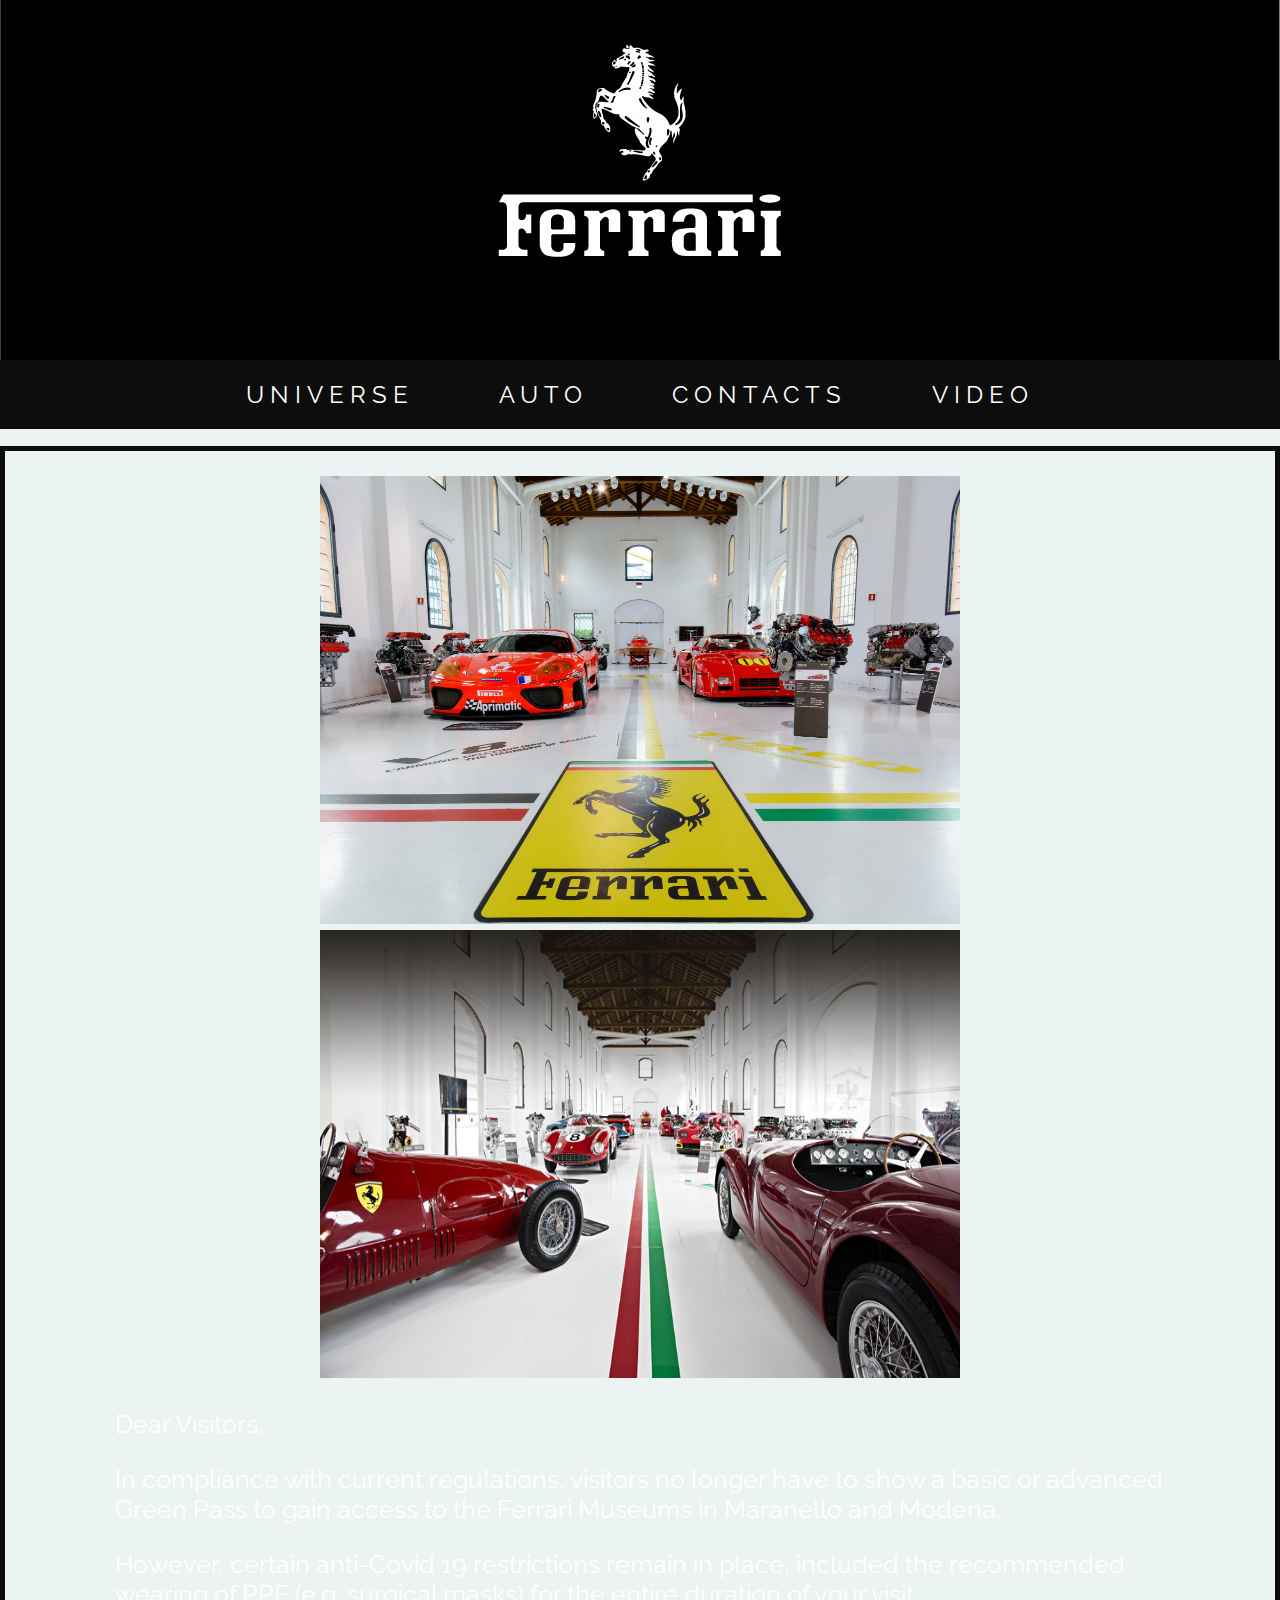
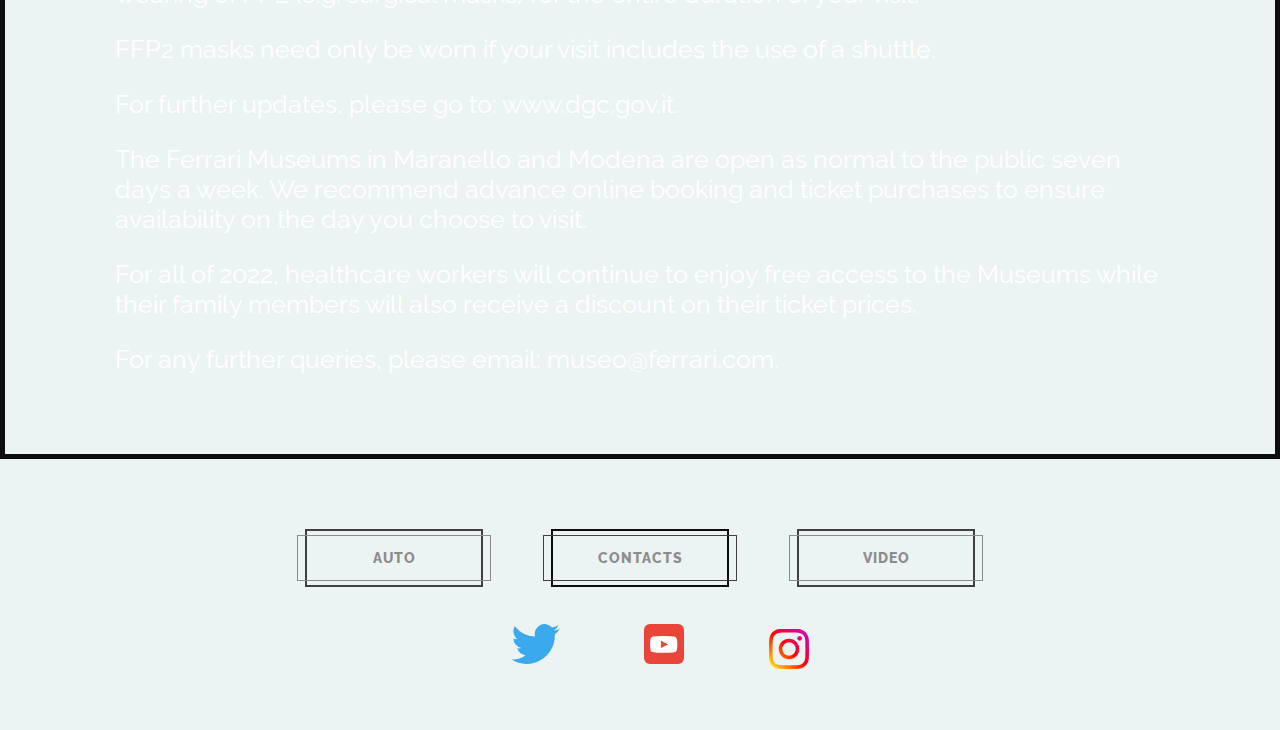
<file: index.html>
<!DOCTYPE html>
<html>
<head>
<title>TWICE</title>
<meta charset="utf-8">
<link rel="stylesheet" type="text/css" href="style1.css">
<link href="https://fonts.googleapis.com/css2?family=Raleway:wght@100&display=swap" rel="stylesheet">
	<!-- Yandex.Metrika counter -->
<script type="text/javascript" >
   (function(m,e,t,r,i,k,a){m[i]=m[i]||function(){(m[i].a=m[i].a||[]).push(arguments)};
   m[i].l=1*new Date();
   for (var j = 0; j < document.scripts.length; j++) {if (document.scripts[j].src === r) { return; }}
   k=e.createElement(t),a=e.getElementsByTagName(t)[0],k.async=1,k.src=r,a.parentNode.insertBefore(k,a)})
   (window, document, "script", "https://mc.yandex.ru/metrika/tag.js", "ym");

   ym(93115125, "init", {
        clickmap:true,
        trackLinks:true,
        accurateTrackBounce:true,
        webvisor:true
   });
</script>
<noscript><div><img src="https://mc.yandex.ru/watch/93115125" style="position:absolute; left:-9999px;" alt="" /></div></noscript>
<!-- /Yandex.Metrika counter -->
</head>
<body>
<header>
   <div class="header-bg">
    <img src="img/ferrari-logo-black-picture-logo-745088091 (1).jpg" alt="twice" width="100%" height="360">
   </div>
<ul class = "menu">
  <li><a href = "Сайт123.html">UNIVERSE</a></li>
  <li><a href = "PROFILE.html">AUTO</a></li>
  <li><a href = "DISCOGRAPHY.html">CONTACTS</a></li>
  <li><a href = "VIDEO.html">VIDEO</a></li>
</ul>
</header>
<div  class="after-box">
<p class = "push"><img src = "img/NU8-uQoGgEs.jpg" alt = "Ferrari1" width = "640" height = "448">
<img src = "img/f12062f363f42baf983db5619bb93f28.jpeg" alt = "Ferrari2" width = "640" height = "448"></p>
<div class="push1"><p>Dear Visitors,</p>
<p>In compliance with current regulations, visitors no longer have to show a basic or advanced Green Pass to gain access to the Ferrari Museums in Maranello and Modena.</p>
<p>However, certain anti-Covid 19 restrictions remain in place, included the recommended wearing of PPE (e.g. surgical masks) for the entire duration of your visit.</p>
<p>FFP2 masks need only be worn if your visit includes the use of a shuttle.</p>
<p>For further updates, please go to:  www.dgc.gov.it.</p>
<p>The Ferrari Museums in Maranello and Modena are open as normal to the public seven days a week.  We recommend advance online booking and ticket purchases to ensure availability on the day you choose to visit.</p>
<p>For all of 2022, healthcare workers will continue to enjoy free access to the Museums while their family members will also receive a discount on their ticket prices.</p>
<p>For any further queries, please email: museo@ferrari.com.</p></div></div>
<div class = "seventen1">
<a class="sq-btn btn-one" href="PROFILE.html">AUTO</a>
<a class="sq-btn" href="DISCOGRAPHY.html">CONTACTS</a>
<a class="sq-btn btn-one" href="VIDEO.html">VIDEO</a></div>
<ul class = "inp1">
<li><a  target = "_blank"><svg viewBox="328 355 335 276" xmlns="http://www.w3.org/2000/svg">
  <path d="
    M 630, 425
    A 195, 195 0 0 1 331, 600
    A 142, 142 0 0 0 428, 570
    A  70,  70 0 0 1 370, 523
    A  70,  70 0 0 0 401, 521
    A  70,  70 0 0 1 344, 455
    A  70,  70 0 0 0 372, 460
    A  70,  70 0 0 1 354, 370
    A 195, 195 0 0 0 495, 442
    A  67,  67 0 0 1 611, 380
    A 117, 117 0 0 0 654, 363
    A  65,  65 0 0 1 623, 401
    A 117, 117 0 0 0 662, 390
    A  65,  65 0 0 1 630, 425
    Z"
    style="fill:#3BA9EE;"/>
</svg></a></li>
<li><a href = "https://www.youtube.com/c/Ferrari " target = "_blank"><svg xmlns="http://www.w3.org/2000/svg"  viewBox="0 0 20 20">
  <g id="Group_4005" data-name="Group 4005" transform="translate(-0.359 -0.134)">
    <rect id="Rectangle_783" data-name="Rectangle 783" width="20" height="20" rx="3" transform="translate(0.359 0.134)" fill="#E94539"/>
    <path id="youtube" d="M13.4-4.768a1.622,1.622,0,0,0-1.205-1.057,45.587,45.587,0,0,0-5.351-.257,47.367,47.367,0,0,0-5.351.247A1.653,1.653,0,0,0,.282-4.768,13.938,13.938,0,0,0,
	0-1.882,13.887,13.887,0,0,0,.282,1,1.622,1.622,0,0,0,1.488,2.061a45.67,45.67,0,0,0,5.351.257,47.367,47.367,0,0,0,5.351-.247A1.622,1.622,0,0,0,13.4,1.013a13.942,13.942,0,0,
	0,.282-2.885,13.231,13.231,0,0,0-.282-2.9ZM5.476-.084v-3.6l3.56,1.8Zm0,0" transform="translate(3.359 12.216)" fill="#fff"/>
  </g>
</svg></a></li>
<li><a  target = "_blank"><object type="image/svg+xml" data="instagram.svg" ></object>
	 </a></li>
</ul>
</body>
</html>
</file>
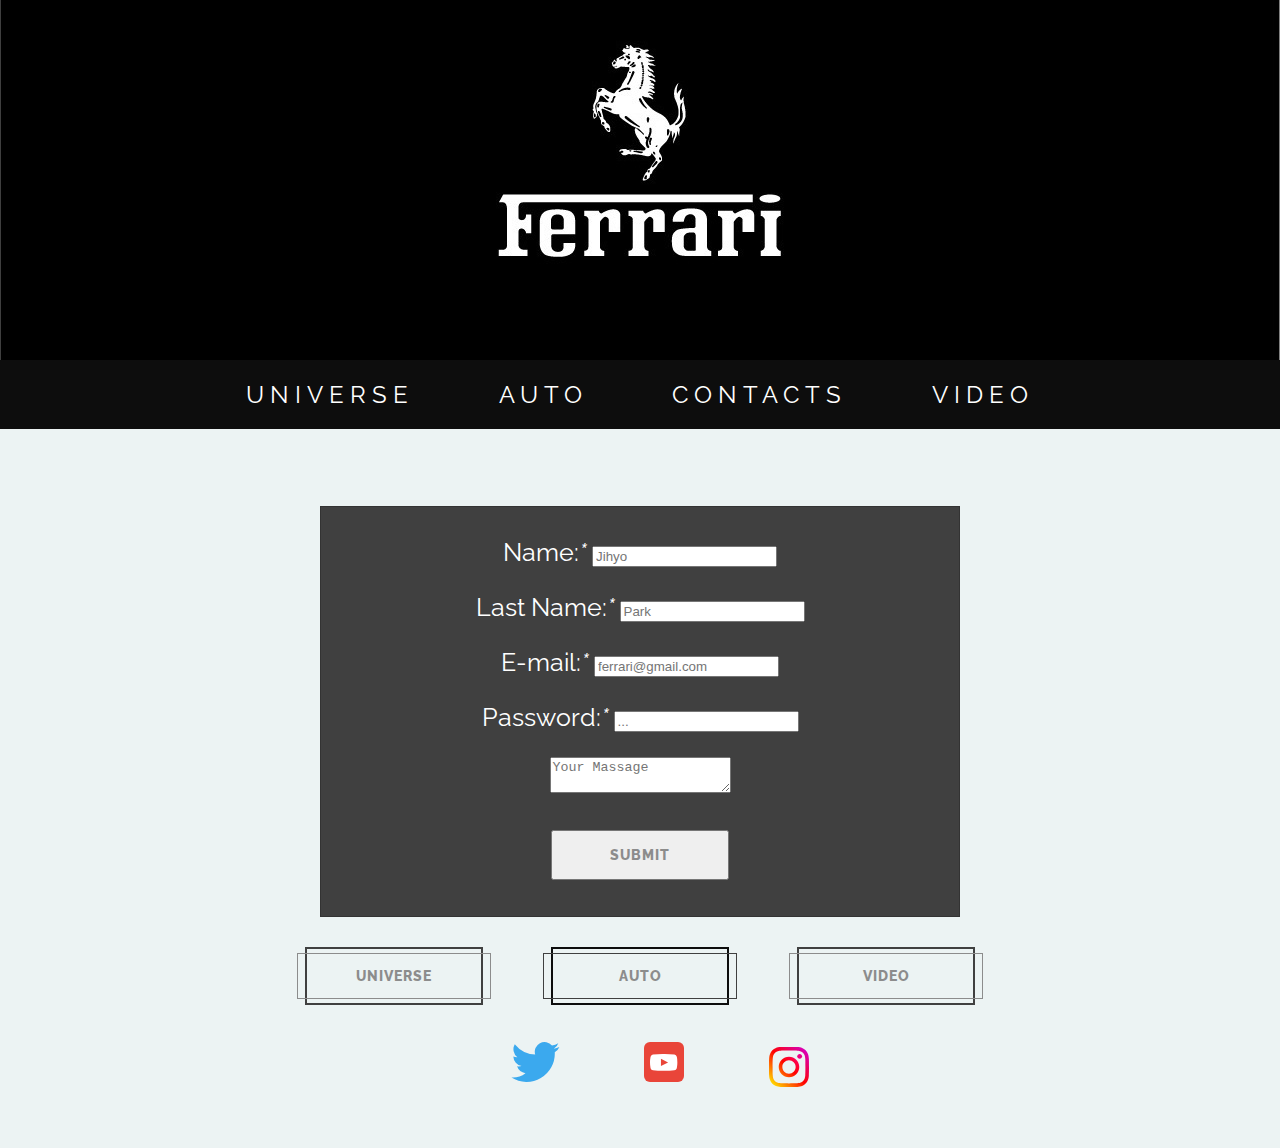
<file: DISCOGRAPHY.html>
<!DOCTYPE html>
<html>
<head>
<title>DISCOGRAPHY</title>
<meta charset="utf-8">
<link rel="stylesheet" type="text/css" href="style1.css">
<link href="https://fonts.googleapis.com/css2?family=Raleway:wght@100&display=swap" rel="stylesheet"></head>
	<!-- Yandex.Metrika counter -->
<script type="text/javascript" >
   (function(m,e,t,r,i,k,a){m[i]=m[i]||function(){(m[i].a=m[i].a||[]).push(arguments)};
   m[i].l=1*new Date();
   for (var j = 0; j < document.scripts.length; j++) {if (document.scripts[j].src === r) { return; }}
   k=e.createElement(t),a=e.getElementsByTagName(t)[0],k.async=1,k.src=r,a.parentNode.insertBefore(k,a)})
   (window, document, "script", "https://mc.yandex.ru/metrika/tag.js", "ym");

   ym(93115125, "init", {
        clickmap:true,
        trackLinks:true,
        accurateTrackBounce:true,
        webvisor:true
   });
</script>
<noscript><div><img src="https://mc.yandex.ru/watch/93115125" style="position:absolute; left:-9999px;" alt="" /></div></noscript>
<!-- /Yandex.Metrika counter -->
<body>
<header>
   <div class="header-bg">
    <img src="img/ferrari-logo-black-picture-logo-745088091 (1).jpg" alt="twice" width="100%" height="360">
   </div>
<ul class = "menu">
<li><a href = "Сайт123.html">UNIVERSE</a></li>
<li><a href = "PROFILE.html">AUTO</a></li>
<li><a href = "DISCOGRAPHY.html">CONTACTS</a></li>
<li><a href = "VIDEO.html">VIDEO</a></li>
</ul>
</header>
<div id="sidebar">
  <form action="input5.php">
    <p><label for="name">Name:<em>*</em></label><input type="text" id="name" required placeholder="Jihyo" minlength = "3"></p>
          <p><label for="name">Last Name:<em>*</em></label><input type="text" id="name" required placeholder="Park"></p>
    <p><label for="email">E-mail:<em>*</em></label><input type="email" id="email" required placeholder="ferrari@gmail.com"></p>
    <p><label for="password">Password:<em>*</em></label><input type="password" id="password" required placeholder="..."></p>
       <p><textarea placeholder="Your Massage"></textarea></p>
  <label class="label-show-password" for="show-password">
  </label>
   <p><input  class="sq-btn btn-one" type="submit" value="Submit" href="Сайт123.html"></p>
      </form>
     </div>
<div class = "seventen1">
<a class="sq-btn btn-one" href="Сайт123.html">UNIVERSE</a>
<a class="sq-btn" href="PROFILE.html">AUTO</a>
<a class="sq-btn btn-one" href="VIDEO.html">VIDEO</a></div>
<ul class = "inp1">
<li><a target = "_blank"><svg viewBox="328 355 335 276" xmlns="http://www.w3.org/2000/svg">
  <path d="
    M 630, 425
    A 195, 195 0 0 1 331, 600
    A 142, 142 0 0 0 428, 570
    A  70,  70 0 0 1 370, 523
    A  70,  70 0 0 0 401, 521
    A  70,  70 0 0 1 344, 455
    A  70,  70 0 0 0 372, 460
    A  70,  70 0 0 1 354, 370
    A 195, 195 0 0 0 495, 442
    A  67,  67 0 0 1 611, 380
    A 117, 117 0 0 0 654, 363
    A  65,  65 0 0 1 623, 401
    A 117, 117 0 0 0 662, 390
    A  65,  65 0 0 1 630, 425
    Z"
    style="fill:#3BA9EE;"/>
</svg></a></li>
<li><a href = "https://www.youtube.com/c/Ferrari " target = "_blank"><svg xmlns="http://www.w3.org/2000/svg"  viewBox="0 0 20 20">
  <g id="Group_4005" data-name="Group 4005" transform="translate(-0.359 -0.134)">
    <rect id="Rectangle_783" data-name="Rectangle 783" width="20" height="20" rx="3" transform="translate(0.359 0.134)" fill="#E94539"/>
    <path id="youtube" d="M13.4-4.768a1.622,1.622,0,0,0-1.205-1.057,45.587,45.587,0,0,0-5.351-.257,47.367,47.367,0,0,0-5.351.247A1.653,1.653,0,0,0,.282-4.768,13.938,13.938,0,0,0,
	0-1.882,13.887,13.887,0,0,0,.282,1,1.622,1.622,0,0,0,1.488,2.061a45.67,45.67,0,0,0,5.351.257,47.367,47.367,0,0,0,5.351-.247A1.622,1.622,0,0,0,13.4,1.013a13.942,13.942,0,0,
	0,.282-2.885,13.231,13.231,0,0,0-.282-2.9ZM5.476-.084v-3.6l3.56,1.8Zm0,0" transform="translate(3.359 12.216)" fill="#fff"/>
  </g>
</svg></a></li>
<li><a target = "_blank"><object type="image/svg+xml" data="instagram.svg" ></object>
	 </a></li>
</ul>
</body>
</html>
</file>
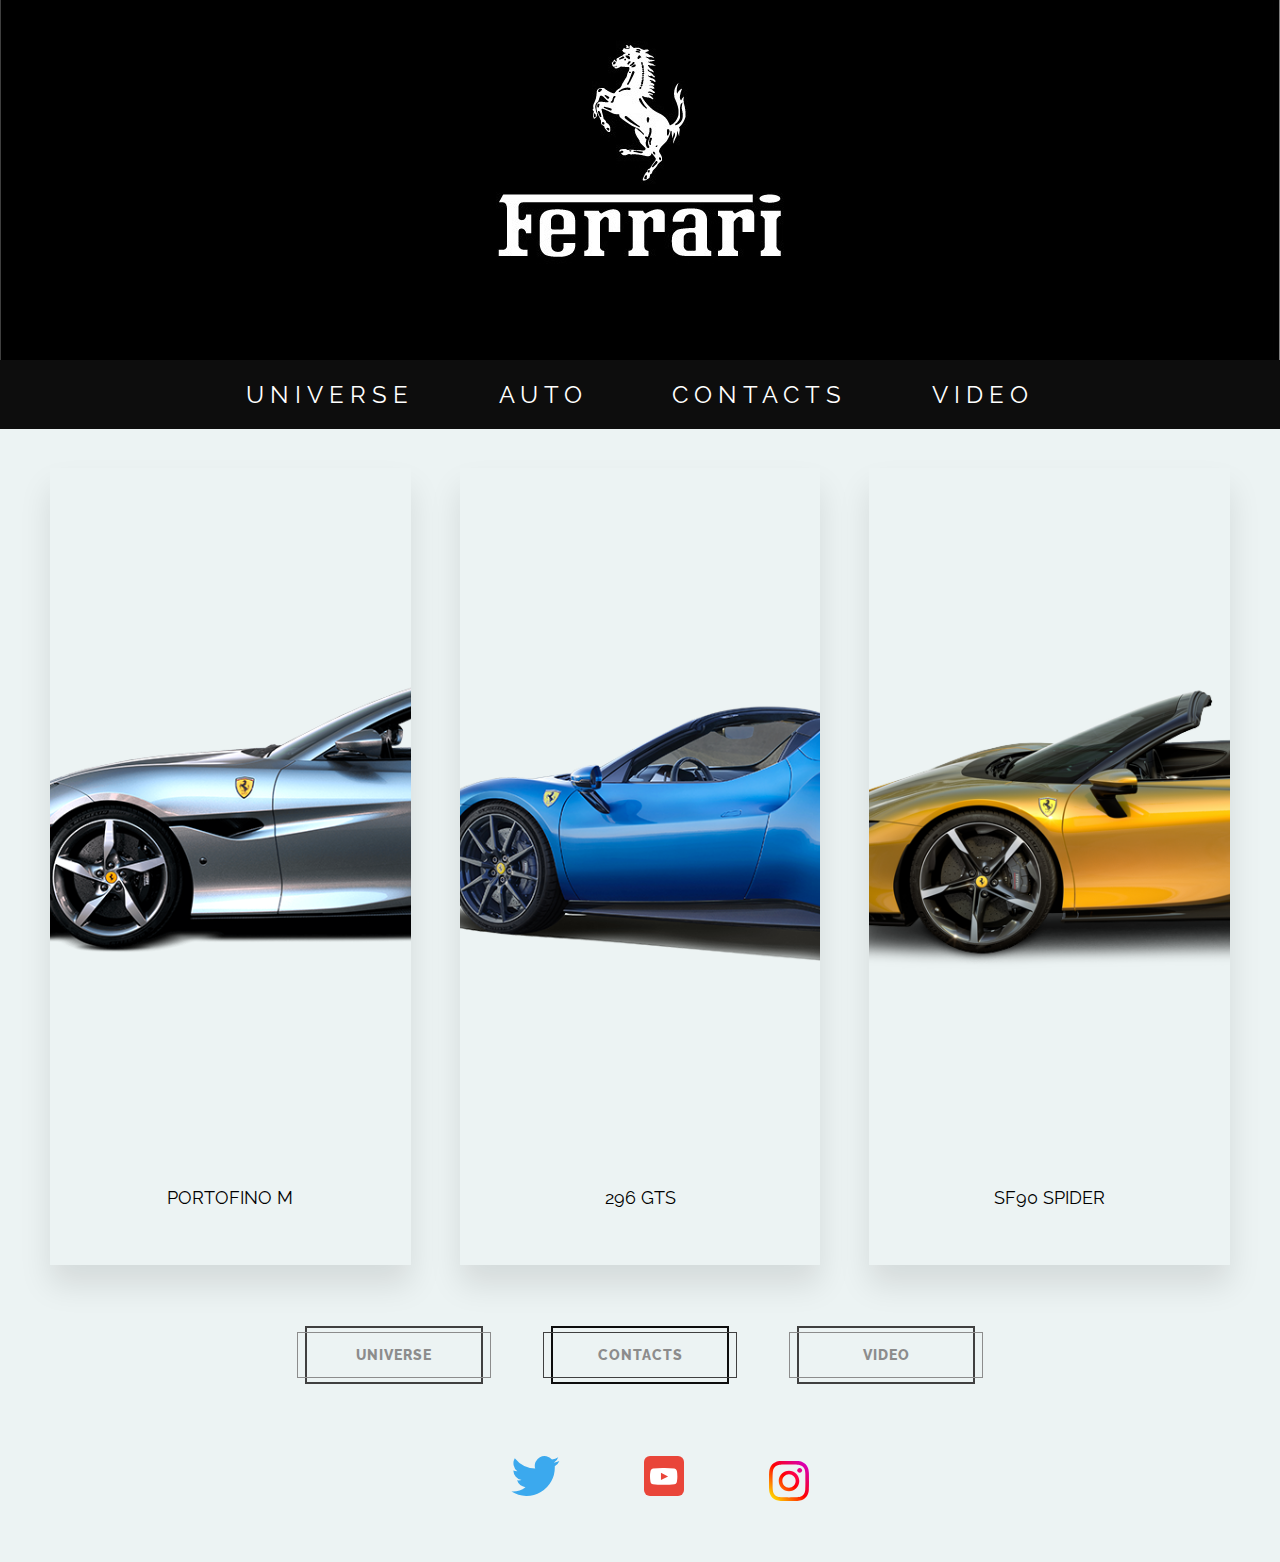
<file: PROFILE.html>
<!DOCTYPE html>
<html>
<head>
<title>PROFILE</title>
<meta charset="utf-8">
<link rel="stylesheet" type="text/css" href="style1.css">
<link href="https://fonts.googleapis.com/css2?family=Raleway:wght@100&display=swap" rel="stylesheet">
	<!-- Yandex.Metrika counter -->
<script type="text/javascript" >
   (function(m,e,t,r,i,k,a){m[i]=m[i]||function(){(m[i].a=m[i].a||[]).push(arguments)};
   m[i].l=1*new Date();
   for (var j = 0; j < document.scripts.length; j++) {if (document.scripts[j].src === r) { return; }}
   k=e.createElement(t),a=e.getElementsByTagName(t)[0],k.async=1,k.src=r,a.parentNode.insertBefore(k,a)})
   (window, document, "script", "https://mc.yandex.ru/metrika/tag.js", "ym");

   ym(93115125, "init", {
        clickmap:true,
        trackLinks:true,
        accurateTrackBounce:true,
        webvisor:true
   });
</script>
<noscript><div><img src="https://mc.yandex.ru/watch/93115125" style="position:absolute; left:-9999px;" alt="" /></div></noscript>
<!-- /Yandex.Metrika counter -->
</head>
<body>
<header>
   <div class="header-bg">
    <img src="img/ferrari-logo-black-picture-logo-745088091 (1).jpg" alt="twice" width="100%" height="360">
   </div>
<ul class = "menu">
  <li><a href = "Сайт123.html">UNIVERSE</a></li>
  <li><a href = "PROFILE.html">AUTO</a></li>
  <li><a href = "DISCOGRAPHY.html">CONTACTS</a></li>
  <li><a href = "VIDEO.html">VIDEO</a></li>
</ul>
</header>
<div class="container1">
 <div class="box45">
    <img src="img/5f61bee9966ae519cbd684fc.png">
    <span>PORTOFINO M</span>
  </div>
  <div class="box45">
    <img src="img/62596c302de79910b44a141c-ferrari_296_gts_2022_lineup_edit.png">
    <span>296 GTS</span>
  </div>
  <div class="box45">
    <img src="img/5facf4ccbce55b087bcf6078.png">
    <span>SF90 SPIDER</span>
  </div>
  <!--<div class="box45">
    <img src="img/SzNi32xG73U.jpg">
    <span>SANA</span>
  </div>
  <div class="box45">
    <img src="img/_Vr4GShsvWQ.jpg">
    <span>JEONGYEON</span>
  </div>
  <div class="box45">
    <img src="img/pkF1N5zRu9s.jpg">
    <span>MINA</span>
  </div>
  <div class="box45">
    <img src="img/imgonline-com-ua-Resize-LEoWAkvlGctk8pZt.jpg">
    <span>DAHYUN</span>
  </div>
  <div class="box45">
    <img src="img/_gCPnp49ywo.jpg">
    <span>CHAEYOUNG</span>
  </div>
  <div class="box45">
    <img src="img/imgonline-com-ua-Resize-rV5WiqJxX6ji.jpg">
    <span>TZUYU</span>
  </div>-->
</div>
<div class = "seventen">
<a class="sq-btn btn-one" href="Сайт123.html">UNIVERSE</a>
<a class="sq-btn" href="DISCOGRAPHY.html">CONTACTS</a>
<a class="sq-btn btn-one" href="VIDEO.html">VIDEO</a></div>
<ul class = "inp">
<li><a  target = "_blank"><svg viewBox="328 355 335 276" xmlns="http://www.w3.org/2000/svg">
  <path d="
    M 630, 425
    A 195, 195 0 0 1 331, 600
    A 142, 142 0 0 0 428, 570
    A  70,  70 0 0 1 370, 523
    A  70,  70 0 0 0 401, 521
    A  70,  70 0 0 1 344, 455
    A  70,  70 0 0 0 372, 460
    A  70,  70 0 0 1 354, 370
    A 195, 195 0 0 0 495, 442
    A  67,  67 0 0 1 611, 380
    A 117, 117 0 0 0 654, 363
    A  65,  65 0 0 1 623, 401
    A 117, 117 0 0 0 662, 390
    A  65,  65 0 0 1 630, 425
    Z"
    style="fill:#3BA9EE;"/>
</svg></a></li>
<li><a href = "https://www.youtube.com/c/Ferrari " target = "_blank"><svg xmlns="http://www.w3.org/2000/svg"  viewBox="0 0 20 20">
  <g id="Group_4005" data-name="Group 4005" transform="translate(-0.359 -0.134)">
    <rect id="Rectangle_783" data-name="Rectangle 783" width="20" height="20" rx="3" transform="translate(0.359 0.134)" fill="#E94539"/>
    <path id="youtube" d="M13.4-4.768a1.622,1.622,0,0,0-1.205-1.057,45.587,45.587,0,0,0-5.351-.257,47.367,47.367,0,0,0-5.351.247A1.653,1.653,0,0,0,.282-4.768,13.938,13.938,0,0,0,
	0-1.882,13.887,13.887,0,0,0,.282,1,1.622,1.622,0,0,0,1.488,2.061a45.67,45.67,0,0,0,5.351.257,47.367,47.367,0,0,0,5.351-.247A1.622,1.622,0,0,0,13.4,1.013a13.942,13.942,0,0,
	0,.282-2.885,13.231,13.231,0,0,0-.282-2.9ZM5.476-.084v-3.6l3.56,1.8Zm0,0" transform="translate(3.359 12.216)" fill="#fff"/>
  </g>
</svg></a></li>
<li><a  target = "_blank"><object type="image/svg+xml" data="instagram.svg" ></object>
	 </a></li>
</ul>
</body>
</html>
</file>
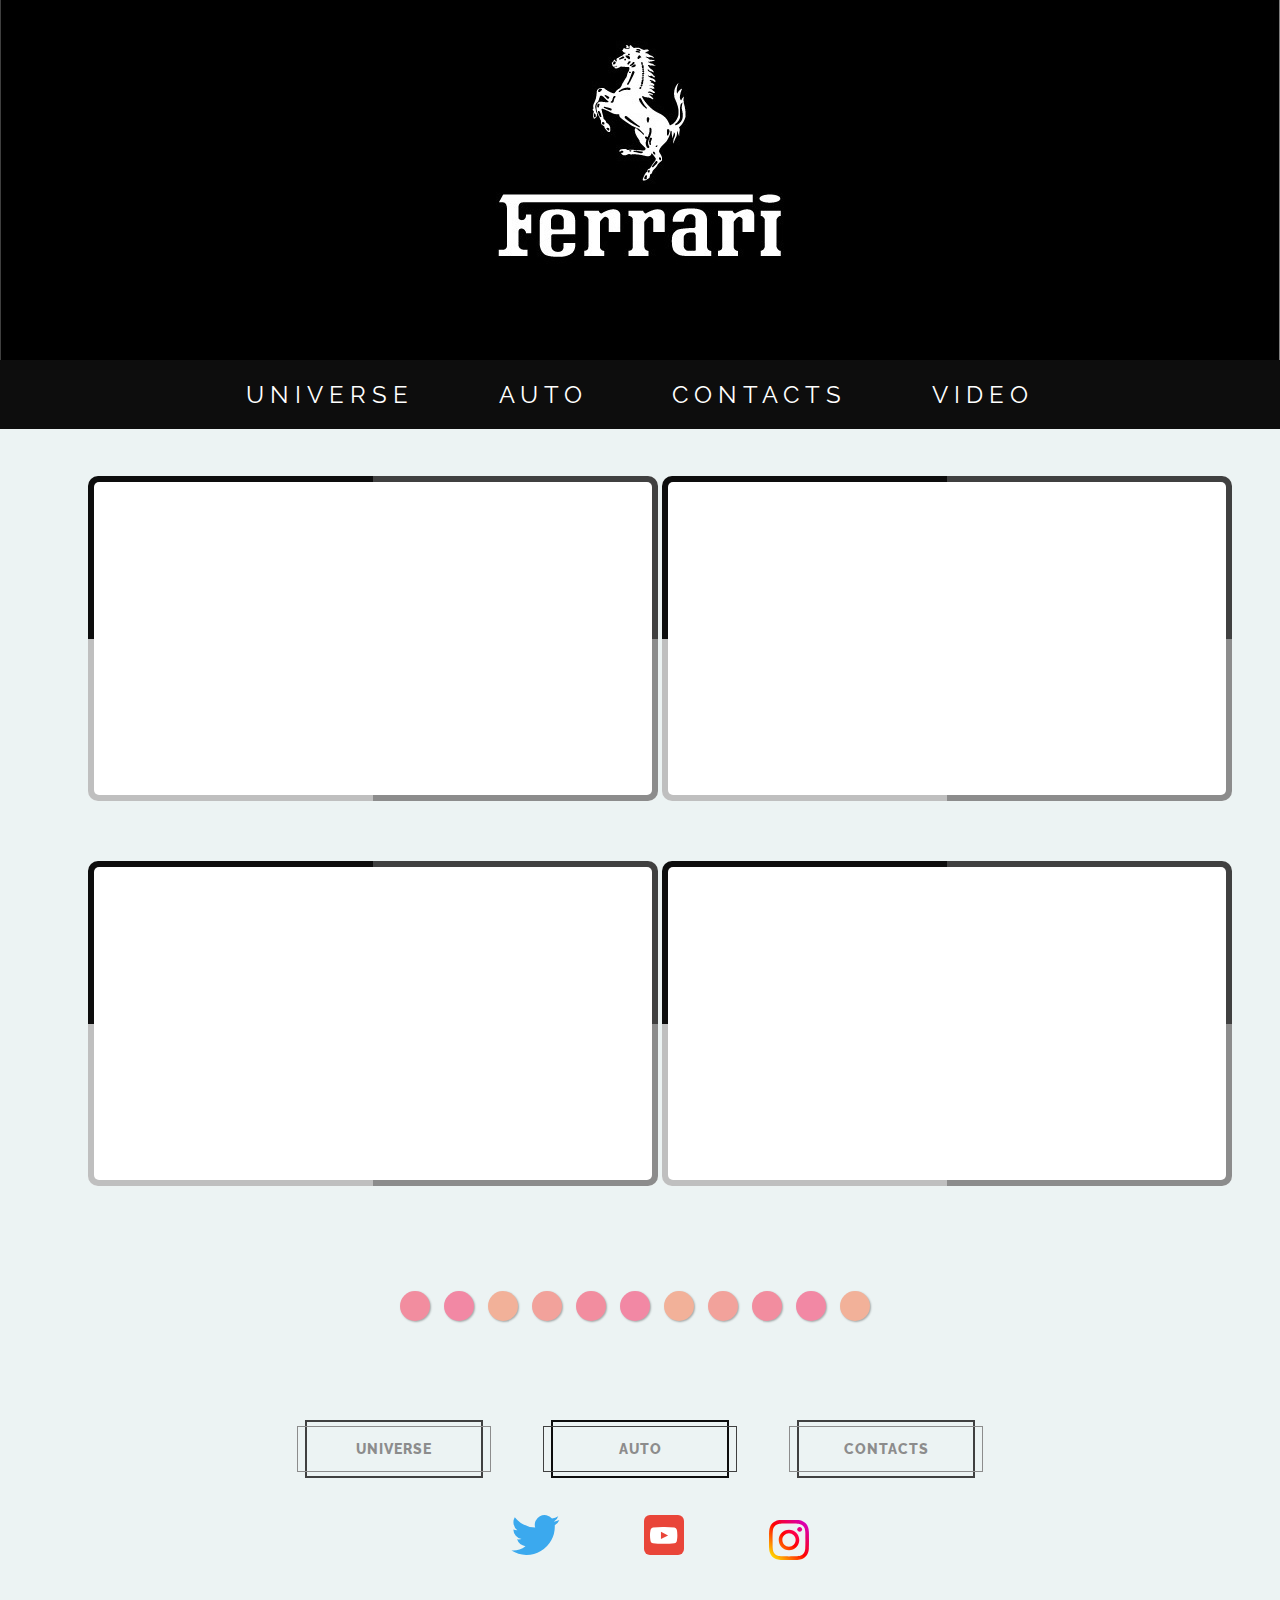
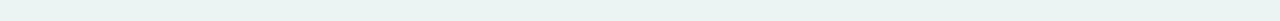
<file: VIDEO.html>
<!DOCTYPE html>
<html>
<head>
<title>VIDEO</title>
<meta charset="utf-8">
<link rel="stylesheet" type="text/css" href="style1.css">
<link href="https://fonts.googleapis.com/css2?family=Raleway:wght@100&display=swap" rel="stylesheet">
	<!-- Yandex.Metrika counter -->
<script type="text/javascript" >
   (function(m,e,t,r,i,k,a){m[i]=m[i]||function(){(m[i].a=m[i].a||[]).push(arguments)};
   m[i].l=1*new Date();
   for (var j = 0; j < document.scripts.length; j++) {if (document.scripts[j].src === r) { return; }}
   k=e.createElement(t),a=e.getElementsByTagName(t)[0],k.async=1,k.src=r,a.parentNode.insertBefore(k,a)})
   (window, document, "script", "https://mc.yandex.ru/metrika/tag.js", "ym");

   ym(93115125, "init", {
        clickmap:true,
        trackLinks:true,
        accurateTrackBounce:true,
        webvisor:true
   });
</script>
<noscript><div><img src="https://mc.yandex.ru/watch/93115125" style="position:absolute; left:-9999px;" alt="" /></div></noscript>
<!-- /Yandex.Metrika counter -->
</head>
<body>
<header>
   <div class="header-bg">
    <img src="img/ferrari-logo-black-picture-logo-745088091 (1).jpg" alt="twice" width="100%" height="360">
   </div>
<ul class = "menu">
  <li><a href = "Сайт123.html">UNIVERSE</a></li>
  <li><a href = "PROFILE.html">AUTO</a></li>
  <li><a href = "DISCOGRAPHY.html">CONTACTS</a></li>
  <li><a href = "VIDEO.html">VIDEO</a></li>
</ul>
</header>
<ul class ="skr">
<li><div class="ramka-5"><iframe width="560" height="315" src="https://www.youtube.com/embed/sEAlDy0BvrM" title="YouTube video player" frameborder="0"
  allow="accelerometer; autoplay; clipboard-write; encrypted-media; gyroscope; picture-in-picture" allowfullscreen></iframe></div></li>
<li><div class="ramka-5"><iframe width="560" height="315" src="https://www.youtube.com/embed/37jw7Jw3x1I" title="YouTube video player" frameborder="0"
  allow="accelerometer; autoplay; clipboard-write; encrypted-media; gyroscope; picture-in-picture" allowfullscreen></iframe></div></li>
<li><div class="ramka-5"><iframe width="560" height="315" src="https://www.youtube.com/embed/pcyCtwIcstY" title="YouTube video player" frameborder="0"
  allow="accelerometer; autoplay; clipboard-write; encrypted-media; gyroscope; picture-in-picture" allowfullscreen></iframe></div></li>
<li><div class="ramka-5"><iframe width="560" height="315" src="https://www.youtube.com/embed/SW0szTSDEXE" title="YouTube video player" frameborder="0"
  allow="accelerometer; autoplay; clipboard-write; encrypted-media; gyroscope; picture-in-picture" allowfullscreen></iframe></div></li>
<!--<li><div class="ramka-5"><iframe width="560" height="315" src="https://www.youtube.com/embed/mAKsZ26SabQ" title="YouTube video player" frameborder="0"
allow="accelerometer; autoplay; clipboard-write; encrypted-media; gyroscope; picture-in-picture" allowfullscreen></iframe></div></li>
<li><div class="ramka-5"><iframe width="560" height="315" src="https://www.youtube.com/embed/Fm5iP0S1z9w" title="YouTube video player" frameborder="0"
allow="accelerometer; autoplay; clipboard-write; encrypted-media; gyroscope; picture-in-picture" allowfullscreen></iframe></div></li>
<li><div class="ramka-5"><iframe width="560" height="315" src="https://www.youtube.com/embed/i0p1bmr0EmE" title="YouTube video player" frameborder="0"
allow="accelerometer; autoplay; clipboard-write; encrypted-media; gyroscope; picture-in-picture" allowfullscreen></iframe></div></li>
<li><div class="ramka-5"><iframe width="560" height="315" src="https://www.youtube.com/embed/V2hlQkVJZhE" title="YouTube video player" frameborder="0"
allow="accelerometer; autoplay; clipboard-write; encrypted-media; gyroscope; picture-in-picture" allowfullscreen></iframe></div></li>
<li><div class="ramka-5"><iframe width="560" height="315" src="https://www.youtube.com/embed/8A2t_tAjMz8" title="YouTube video player" frameborder="0"
allow="accelerometer; autoplay; clipboard-write; encrypted-media; gyroscope; picture-in-picture" allowfullscreen></iframe></div></li>
<li><div class="ramka-5"><iframe width="560" height="315" src="https://www.youtube.com/embed/ePpPVE-GGJw" title="YouTube video player" frameborder="0"
allow="accelerometer; autoplay; clipboard-write; encrypted-media; gyroscope; picture-in-picture" allowfullscreen></iframe></div></li>
<li><div class="ramka-5"><iframe width="560" height="315" src="https://www.youtube.com/embed/c7rCyll5AeY" title="YouTube video player" frameborder="0"
allow="accelerometer; autoplay; clipboard-write; encrypted-media; gyroscope; picture-in-picture" allowfullscreen></iframe></div></li>
<li><div class="ramka-5"><iframe width="560" height="315" src="https://www.youtube.com/embed/0rtV5esQT6I" title="YouTube video player" frameborder="0"
allow="accelerometer; autoplay; clipboard-write; encrypted-media; gyroscope; picture-in-picture" allowfullscreen></iframe></div></li>-->
</ul>
<div class = "center">
<div class = "der">
<div class="container">
<ul class="alternate">
<div class = "liner">
  <li></li>
  <li></li>
  <li></li>
  <li></li>
  <li></li>
  <li></li>
  <li></li>
  <li></li>
  <li></li>
  <li></li>
  <li></li>
  </div>
</ul>
</div>
</div>
</div>
<div class = "seventen1">
<a class="sq-btn btn-one" href="Сайт123.html">UNIVERSE</a>
<a class="sq-btn" href="PROFILE.html">AUTO</a>
<a class="sq-btn btn-one" href="DISCOGRAPHY.html">CONTACTS</a></div>
<ul class = "inp1" >
<li><a target = "_blank"><svg viewBox="328 355 335 276" xmlns="http://www.w3.org/2000/svg">
  <path d="
    M 630, 425
    A 195, 195 0 0 1 331, 600
    A 142, 142 0 0 0 428, 570
    A  70,  70 0 0 1 370, 523
    A  70,  70 0 0 0 401, 521
    A  70,  70 0 0 1 344, 455
    A  70,  70 0 0 0 372, 460
    A  70,  70 0 0 1 354, 370
    A 195, 195 0 0 0 495, 442
    A  67,  67 0 0 1 611, 380
    A 117, 117 0 0 0 654, 363
    A  65,  65 0 0 1 623, 401
    A 117, 117 0 0 0 662, 390
    A  65,  65 0 0 1 630, 425
    Z"
    style="fill:#3BA9EE;"/>
</svg></a></li>
<li><a href = "https://www.youtube.com/c/Ferrari " target = "_blank"><svg xmlns="http://www.w3.org/2000/svg"  viewBox="0 0 20 20">
  <g id="Group_4005" data-name="Group 4005" transform="translate(-0.359 -0.134)">
    <rect id="Rectangle_783" data-name="Rectangle 783" width="20" height="20" rx="3" transform="translate(0.359 0.134)" fill="#E94539"/>
    <path id="youtube" d="M13.4-4.768a1.622,1.622,0,0,0-1.205-1.057,45.587,45.587,0,0,0-5.351-.257,47.367,47.367,0,0,0-5.351.247A1.653,1.653,0,0,0,.282-4.768,13.938,13.938,0,0,0,
	0-1.882,13.887,13.887,0,0,0,.282,1,1.622,1.622,0,0,0,1.488,2.061a45.67,45.67,0,0,0,5.351.257,47.367,47.367,0,0,0,5.351-.247A1.622,1.622,0,0,0,13.4,1.013a13.942,13.942,0,0,
	0,.282-2.885,13.231,13.231,0,0,0-.282-2.9ZM5.476-.084v-3.6l3.56,1.8Zm0,0" transform="translate(3.359 12.216)" fill="#fff"/>
  </g>
</svg></a></li>
<li><a  target = "_blank"><object type="image/svg+xml" data="instagram.svg" ></object>
	 </a></li>
</ul>
</body>
</html>
</file>
<file: style1.css>
*{box-sizing:border-box}
body {
	margin: 0;
	padding: 0;
	border: 0;
	font-size: 100%;
    font: inherit;
    vertical-align: baseline;
	position: relative;
    justify-content: center;
    align-items: center;
    background: #ecf3f3;
  height: 100vh;
}
span{
	font-family: 'Raleway', sans-serif;
	font-size: 60px;

}
header {
    display: block;
   }
   .header-bg {
    height: 405px;
    text-align: center;
   }
   .header-bg img {
    position: relative;
    top: 0px;
   }
.menu {
    background-color: #0D0D0D;
    padding: 15px;
    list-style-type: none;
    text-align: center;
	position:relative;
	top: -61px;
}

.menu li {
    display: inline-block;
    font-size: 20px;
    padding-left: 30px;
    padding-right: 30px;
}
.skr{
	position: relative;
    top: -60px;
	text-align:center;
}
.skr li{
	display: inline-block;

}
a{
	color:white;
	text-decoration: none;
    display: inline-block;
    padding: 5px 10px;
    letter-spacing: 0.25em;
    margin: 0.20px;
    font-size: 24px;
    font-family: 'Raleway', sans-serif;
    transition: .3s ease-in-out;
}
svg {
  display: block;
  height: 40px;
  margin: 50px auto;
}
object{
	height: 40px;
  margin: 50px auto;
}

p{
	font-family: 'Raleway', sans-serif;
	font-style: normal;
	color: white;
	font-size:25px;
	overflow: hidden;
}
@keyframes slidein {
  from {
    margin-left: 100%;
    width: 300%;
  }

  to {
    margin-left: 0%;
    width: 100%;
  }
}
.push {
	text-align: center;
}

.push1{
	margin-left: 110px;
	margin-right: 110px;
	margin-bottom: 80px;
}
.after-box {
    clear: left;
    border: 5px solid #0D0D0D;
	position:relative;
    top:-60px;

	animation: change-background 4s linear infinite;
}
@keyframes change-background
    {
      0% {
        background: #8C8C8C;
      }
      50% {
        background: #BFBFBF;
      }
      100% {
        background: #8C8C8C;
      }
    }
.inp {
    list-style-type: none;
    text-align: center;
	position:relative;
    top: -90px;
}
.inp li {
    display: inline-block;
    padding-left: 30px;
    padding-right: 30px;
}
.inp1 {
    list-style-type: none;
    text-align: center;
	position:relative;
    top: -35px;
}
.inp1 li {
    display: inline-block;
    padding-left: 30px;
    padding-right: 30px;
}

.floating-box {
    float: left;
    width: 160px;
    height: 75px;
    margin: 10px;
    border: 5px solid #F288A4;
}
.box {
  height: 40px;
  width: 40px;
  border-radius: 50%;
  margin: 20px 50px 0;
}
.wrap:hover .box {
  -webkit-transform: scale(2);
  -ms-ransform: scale(2);
  transform: scale(2);
}
.box1 {

  transition: 5s;
}
.box2 {

  transition: 1s;
}
.box3 {

  transition: 2s;
}
.seventen{
   text-align: center;
   font-size: 300%;
   position:relative;
   top: -90px;
}
.seventen1{
   text-align: center;
   font-size: 300%;
   position:relative;
   top: 0px;
}
.sq-btn {
   display: inline-block;
   position: relative;
   min-width: 178px;
   margin: 6px 28px;
   padding: 15px 40px;
   font-weight: 800;
   font-family: 'Raleway', sans-serif;
   font-size: 14px;
   text-transform: uppercase;
   letter-spacing: 1px;
   color: #8C8C8C;
   transition: .15s ease-out;
   box-sizing: border-box;
   text-decoration: none;
}
.btn-one {
   color: #8C8C8C;
}
.sq-btn:last-of-type {
   margin: 6px 28px;
}
.sq-btn:before {
   content: "";
   position: absolute;
   top: -6px;
   left: 0;
   height: calc(100% + 12px);
   width: 100%;
   border: 2px solid #0D0D0D;
   box-sizing: border-box;
   transition: .2s ease-in-out;
}
.btn-one:before {
   border: 2px solid #404040;
}
.sq-btn:after {
   content: "";
   position: absolute;
   top: 0;
   left: -8px;
   height: 100%;
   width: calc(100% + 16px);
   border: 1px solid #404040;
   box-sizing: border-box;
   transition: .2s ease-in-out;
}
.btn-one:after {
   border: 1px solid #8C8C8C;
}
.sq-btn:hover:before {
   top: 0;
   left: -8px;
   height: 100%;
   width: calc(100% + 16px);
}
.sq-btn:hover:after {
   top: -6px;
   left: 0;
   height: calc(100% + 12px);
   width: 100%;
}
.testten li {
width: 100px; /* ширина элементов */
height: 60px; /* высота элементов */
background: #F28D9F; /* устанавливаем цвет заднего фона */
display: inline-block; /* элементы становятся блочно-строчными (выстраиваем в линейку) */
border: 2px solid #F288A4; /* сплошная граница размером 2 пикселя оранжевого цвета */
transition-duration: 1s; /* продолжительность переходного эффекта */
font-size: 20px;
padding-left: 190px;
padding-right: 190px;
}
.testten :hover {
height: 250px; /* высота элементов при наведении */
background: #F2B199; /* устанавливаем цвет заднего фона при наведении */
}
.test {transition-timing-function: ease-out;}
.test2 {transition-timing-function: ease-out;}
.test3 {transition-timing-function: ease-out;}
.test4 {transition-timing-function: ease-out;}
.test5 {transition-timing-function: ease-out;}
.test6 {transition-timing-function: ease-out;}
.test7 {transition-timing-function: ease-out;}
.test8 {transition-timing-function: ease-out;}
.test9 {transition-timing-function: ease-out;}
.center{
	text-align:center;
}
.container {
  width: 660px;
  margin: 50px auto;
}
.der ul {
  padding: 0;
  list-style: none;
  margin-bottom: 40px;
  position:relative;
  top: -35px;
}
.der li {
  display: inline-block;
  width: 30px;
  height: 30px;
  border-radius: 50%;
  margin-right: 10px;
  box-shadow: 1px 1px 2px rgba(0,0,0,.3);
}
.liner li:nth-child(1) {background:#F28D9F}
.liner li:nth-child(2) {background:#F288A4}
.liner li:nth-child(3) {background:#F2B199}
.liner li:nth-child(4) {background:#F2A29B}
.liner li:nth-child(5) {background:#F28D9F}
.liner li:nth-child(6) {background:#F288A4}
.liner li:nth-child(7) {background:#F2B199}
.liner li:nth-child(8) {background:#F2A29B}
.liner li:nth-child(9) {background:#F28D9F}
.liner li:nth-child(10) {background:#F288A4}
.liner li:nth-child(11) {background:#F2B199}
.alternate li {
  -webkit-animation: shake .7s linear alternate infinite;
  animation: shake .7s linear alternate infinite;
}
@-webkit-keyframes shake {
  100% {
    -webkit-transform: translateX(-30px);
  }
}
@keyframes shake {
  100% {
    transform: translateX(-30px);
  }
}
.container1  {
  display: flex;
  width: 100%;
  padding: 4% 2%;
  box-sizing: border-box;
  height: 100vh;
  position:relative;
  top: -90px;
}
.container1 a{
	color:black;
	display:flex;
}

.box45 {
  flex: 1;
  overflow: hidden;
  transition: .5s;
  margin: 0 2%;
  box-shadow: 0 20px 30px rgba(0,0,0,.1);
  line-height: 0;
}

.box45 > img {
  width: 200%;
  height: calc(100% - 10vh);
  object-fit: cover;
  transition: .5s;
}

.box45 > span {
  font-size: 2vh;
  display: block;
  text-align: center;
  height: 10vh;
  line-height: 2.6;
}

.box45:hover { flex: 1 1 50%; }
.box45:hover > img {
  width: 100%;
  height: 100%;
}
.ramka-5 {
    position: relative;
    z-index: 0;
    width: 570px;
    height: 325px;
    border-radius: 10px;
    overflow: hidden;
    margin: 30px auto;
    display: flex;
    align-items: center;
    justify-content: center;
    font-size: 24px;
    font-family: 'Roboto Condensed', sans-serif;
}
.ramka-5::before {
    content: '';
    position: absolute;
    z-index: -2;
    left: -50%;
    top: -50%;
    width: 200%;
    height: 200%;
    background-color: #F2F2F2;
    background-repeat: no-repeat;
    background-size: 50% 50%, 50% 50%;
    background-position: 0 0, 100% 0, 100% 100%, 0 100%;
    background-image: linear-gradient(#0D0D0D, #0D0D0D), linear-gradient(#404040, #404040), linear-gradient(#8C8C8C, #8C8C8C), linear-gradient(#BFBFBF, #BFBFBF);
    animation: anim-ramka-5 4s linear infinite;
}
.ramka-5::after {
    content: '';
    position: absolute;
    z-index: -1;
    left: 6px;
    top: 6px;
    width: calc(100% - 12px);
    height: calc(100% - 12px);
    background: white;
    border-radius: 5px;
}
@keyframes anim-ramka-5 {
    100% {
        transform: rotate(1turn);
    }
}
}
.utveckling {
  animation: Utveckling 6.5s infinite;
  stroke-width: 10;
  fill: none;
  stroke: #5f7cfb;
}
.pil {
  animation: Pil 6.5s infinite;
}
.bock {
  animation: Bock 6.5s infinite;
  fill: none;
  stroke-dasharray: 31 82;
  stroke-dasharray: none;
  stroke-dashoffset: -47px;
  stroke-linecap: butt;
  stroke-linejoin: miter;
  stroke-miterlimit: 4;
  stroke-width: 4;
  stroke: #ffffff;
}

#sidebar {
    font-family: Verdana, Helvetica, Arial, sans-serif;
    background-color: #404040;
    text-align: center;
    float:inherit;
    border: 1px solid #333;
    padding: 5px;
        margin:10px 25% 20px 25%;
    width: 50%;
}
em{
	margin-right: 5px;
}
</file>
